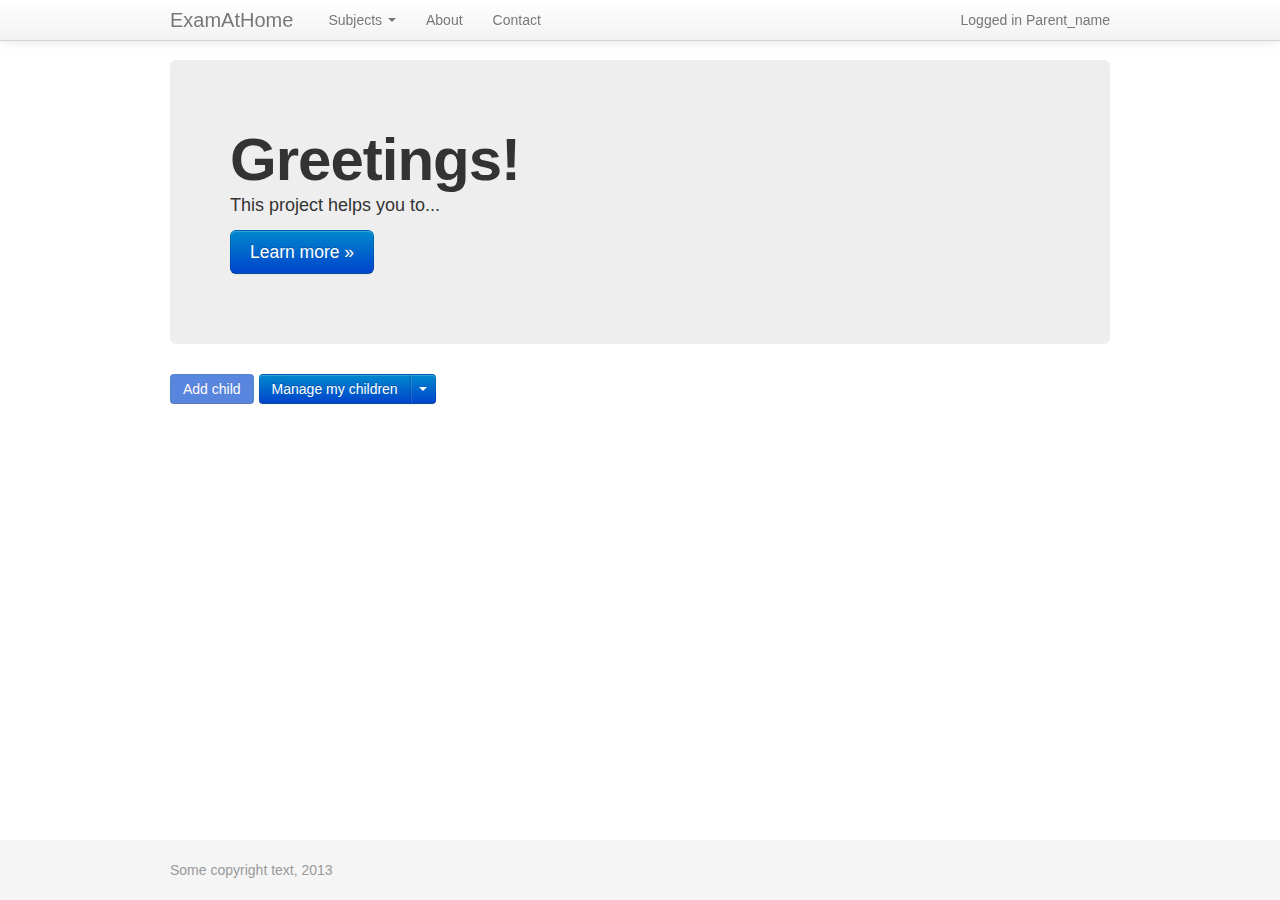
<file: www/design/index.html>
<!DOCTYPE html>
<html lang="en">
  <head>
    <meta charset="utf-8">
    <title>ExamAtHome</title>
    <meta name="viewport" content="width=device-width, initial-scale=1.0">
    <meta name="description" content="">
    <meta name="author" content="">

    <!-- CSS -->
    <link href="css/bootstrap.css" rel="stylesheet">
    <link href="css/style.css" rel="stylesheet">

    <!-- HTML5 shim, for IE6-8 support of HTML5 elements -->
    <!--[if lt IE 9]>
      <script src="js/html5shiv.js"></script>
    <![endif]-->

    <!-- Fav and touch icons -->
    <link rel="apple-touch-icon-precomposed" sizes="144x144" href="../assets/ico/apple-touch-icon-144-precomposed.png">
    <link rel="apple-touch-icon-precomposed" sizes="114x114" href="../assets/ico/apple-touch-icon-114-precomposed.png">
      <link rel="apple-touch-icon-precomposed" sizes="72x72" href="../assets/ico/apple-touch-icon-72-precomposed.png">
                    <link rel="apple-touch-icon-precomposed" href="../assets/ico/apple-touch-icon-57-precomposed.png">
                                   <link rel="shortcut icon" href="../assets/ico/favicon.png">
  </head>

  <body>


    <!-- Part 1: Wrap all page content here -->
    <div id="wrap">

      <!-- Fixed navbar -->
      <div class="navbar navbar-fixed-top">
        <div class="navbar-inner">
          <div class="container">
            <button type="button" class="btn btn-navbar" data-toggle="collapse" data-target=".nav-collapse">
              <span class="icon-bar"></span>
              <span class="icon-bar"></span>
              <span class="icon-bar"></span>
            </button>
            <a class="brand" href="index.html">ExamAtHome</a>
            <div class="nav-collapse collapse">
                <p class="navbar-text pull-right">
                    Logged in <a class="navbar-link" href="#">Parent_name</a>
                </p>
              <ul class="nav">
                <li class="dropdown">
                  <a href="#" class="dropdown-toggle" data-toggle="dropdown">Subjects <b class="caret"></b></a>
                  <ul class="dropdown-menu">
                    <li><a href="english.html">English</a></li>
                    <li class="disabled"><a href="#">Mathematics</a></li>
                    <li class="disabled"><a href="#">Literature</a></li>
                  </ul>
                </li>
                  <li><a href="about.html">About</a></li>
                  <li><a href="contact.html">Contact</a></li>
              </ul>
            </div><!--/.nav-collapse -->
          </div>
        </div>
      </div>

      <!-- Begin page content -->
      <div class="container">

          <div class="hero-unit">
              <h1>Greetings!</h1>
              <p>This project helps you to...</p>
              <p><a class="btn btn-primary btn-large" href="about.html">Learn more »</a></p>
          </div>

          <div class="btn-toolbar">
              <div class="btn-group">
                  <a class="btn btn-primary disabled">Add child</a>
              </div>
              <div class="btn-group">
                  <button class="btn btn-primary">Manage my children</button>
                  <button data-toggle="dropdown" class="btn btn-primary dropdown-toggle"><span class="caret"></span></button>
                  <ul class="dropdown-menu">
                      <li><a href="#">Child 1</a></li>
                      <li><a href="#">Child 2</a></li>
                  </ul>
              </div>

          </div>

      </div>

      <div id="push"></div>
    </div>

    <div id="footer">
      <div class="container">
        <p class="muted credit">Some copyright text, 2013</p>
      </div>
    </div>


    <!-- Le javascript
    ================================================== -->
    <script src="js/jquery.js"></script>
    <script src="js/bootstrap.js"></script>

  </body>
</html>
</file>
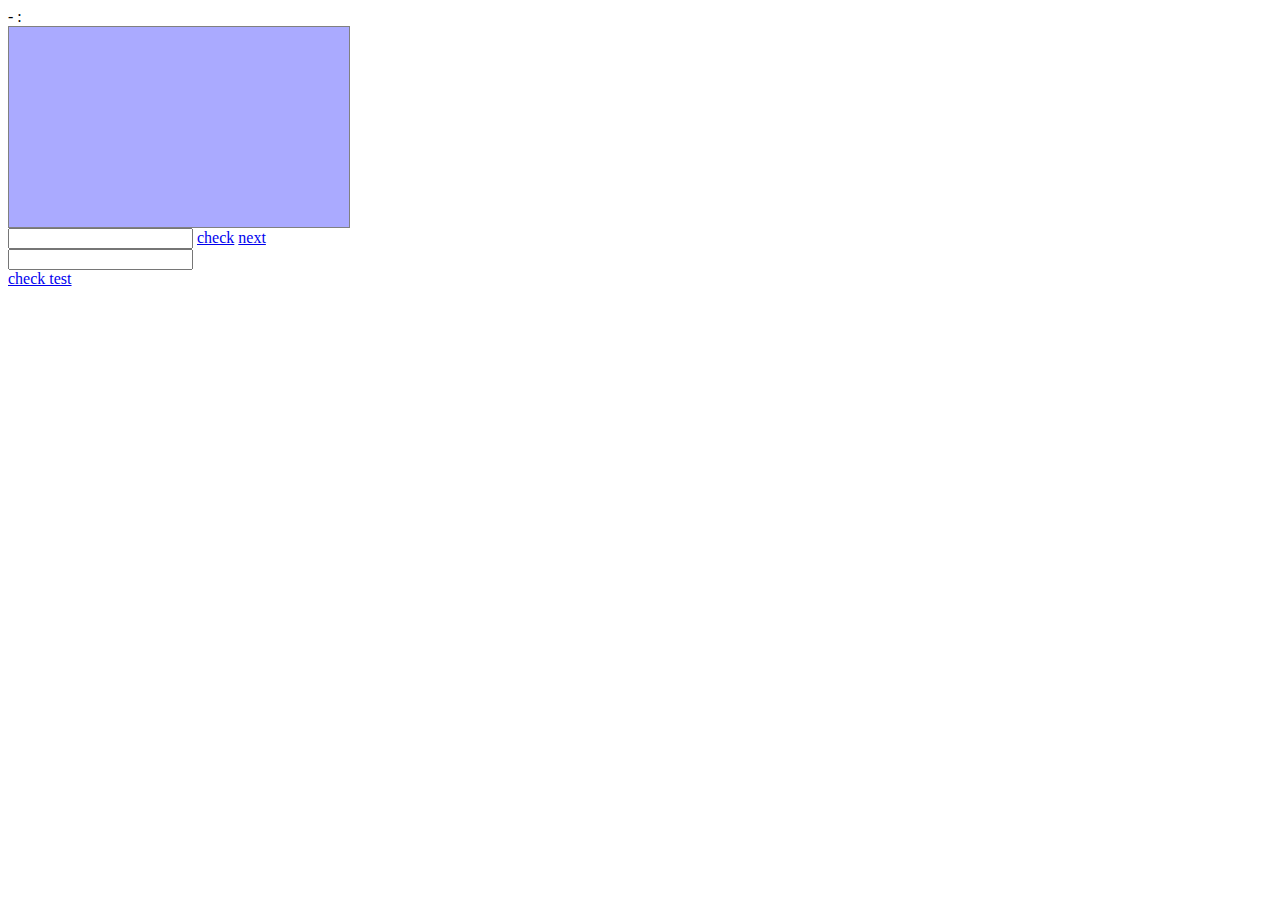
<file: www/index_old.html>
<!doctype html>
<html>
  <head>
    <meta charset="utf-8">

    <script src="http://codeorigin.jquery.com/jquery-2.0.3.min.js"></script>
    <script src="js/knockout-latest.js"></script>
    <script src="js/knockout.mapping.js"></script>
    <script type="text/javascript" src="https://www.google.com/jsapi"></script>
    <script src="js/data.js"></script>
    <script src="js/main.js"></script>

    <style>
      .card
      {
        padding: 20px;
        background-color: #aaf;
        border: 1px solid gray;
        width: 300px;
        height: 160px;
        display: table-cell;
        vertical-align: middle;
        font-size: 80px;
        text-align: center;
      }

      .card.red, .checked .red
      {
        background-color: #faa;
      }

      .card.green, .checked .green
      {
        background-color: #afa;
      }

      .flipper{
        -webkit-transition:width 0.5s, height 0.5s, -webkit-transform 0.5s ease-in;
        transition:width 0.5s, height 0.5s, transform 0.5s ease-in;
      }

      .flip{
        -webkit-transform:rotateY(90deg);
        transform:rotateY(90deg);
      }
    </style>
  </head>

  <body>
    <div>
      <div data-bind="foreach: courses">
        <div data-bind="text: name, click: $root.onSelectCourse"></div>
      </div>
      <div data-bind="foreach: lessons">
        <div data-bind="text: name, click: $root.onSelectLesson"></div>
      </div>
      <div data-bind="foreach: currentCards">
        <div>
            <span data-bind="text: rus"></span>
          - <span data-bind="text: eng"></span>
          : <span data-bind="text: (box()/$root.cardsWeight() * 100).toFixed(2)"></span>
        </div>
      </div>
    </div>

    <div class="learning">
      <div data-bind="with: activeCard">
        <h2 data-bind="text: eng, css: $root.activeCardStatus()" class="card"></h2>
      </div>
      <input data-bind="value: answer" type="text">
      <a data-bind="click: onCheckAnswer" class="btn" href="#">check</a>
      <a data-bind="click: onNextCard" class="btn" href="#">next</a>
    </div>

    <div class="testing">
      <div data-bind="foreach: testCards">
        <div data-bind="css: $root.testStatus">
          <span data-bind="text:eng"></span>
          <input data-bind="value: answer, css: status" type="text">
        </div>
      </div>
      <div>
        <a data-bind="click: $root.onCheckTest" class="btn" href="#">check test</a>
      </div>
    </div>

    <div id='chart'></div>

  </body>
</html>
</file>
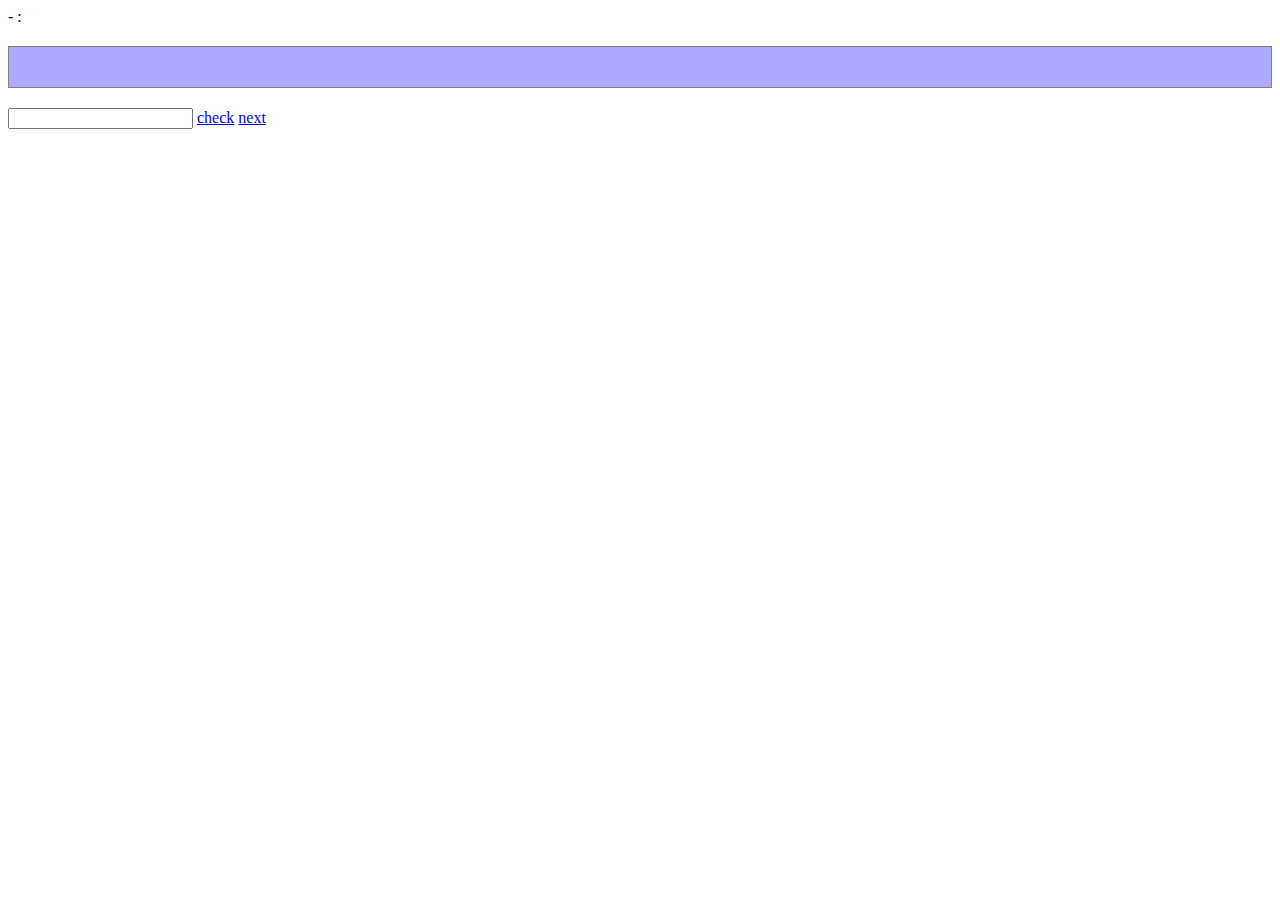
<file: www/proto.html>
<!doctype html>
<html>
  <head>
    <meta charset="utf-8">

    <script src="js/knockout-latest.js"></script>
    <script src="js/knockout.mapping.js"></script>

    <style>
      .card
      {
        padding: 20px;
        background-color: #aaf;
        border: 1px solid gray;
      }

      .card.red
      {
        background-color: #faa;
      }

      .card.green
      {
        background-color: #afa;
      }
    </style>
  </head>

  <body>
    <div>
      <div data-bind="foreach: courses">
        <div data-bind="text: name, click: $root.onSelectCourse"></div>
      </div>
      <div data-bind="foreach: lessons">
        <div data-bind="text: name, click: $root.onSelectLesson"></div>
      </div>
      <div data-bind="foreach: currentCards">
        <div>
            <span data-bind="text: rus"></span>
          - <span data-bind="text: eng"></span>
          : <span data-bind="text: (box()/$root.cardsWeight() * 100).toFixed(2)"></span>
        </div>
      </div>
    </div>

    <div>
      <div data-bind="with: activeCard">
        <h2 data-bind="text: eng, css: $root.activeCardStatus()" class="card"></h2>
      </div>
      <input data-bind="value: answer">
      <a data-bind="click: onCheckAnswer" class=".btn" href="#">check</a>
      <a data-bind="click: onNextCard" class=".btn" href="#">next</a>
    </div>
  </body>

  <script src="js/main.js"></script>
</html>
</file>
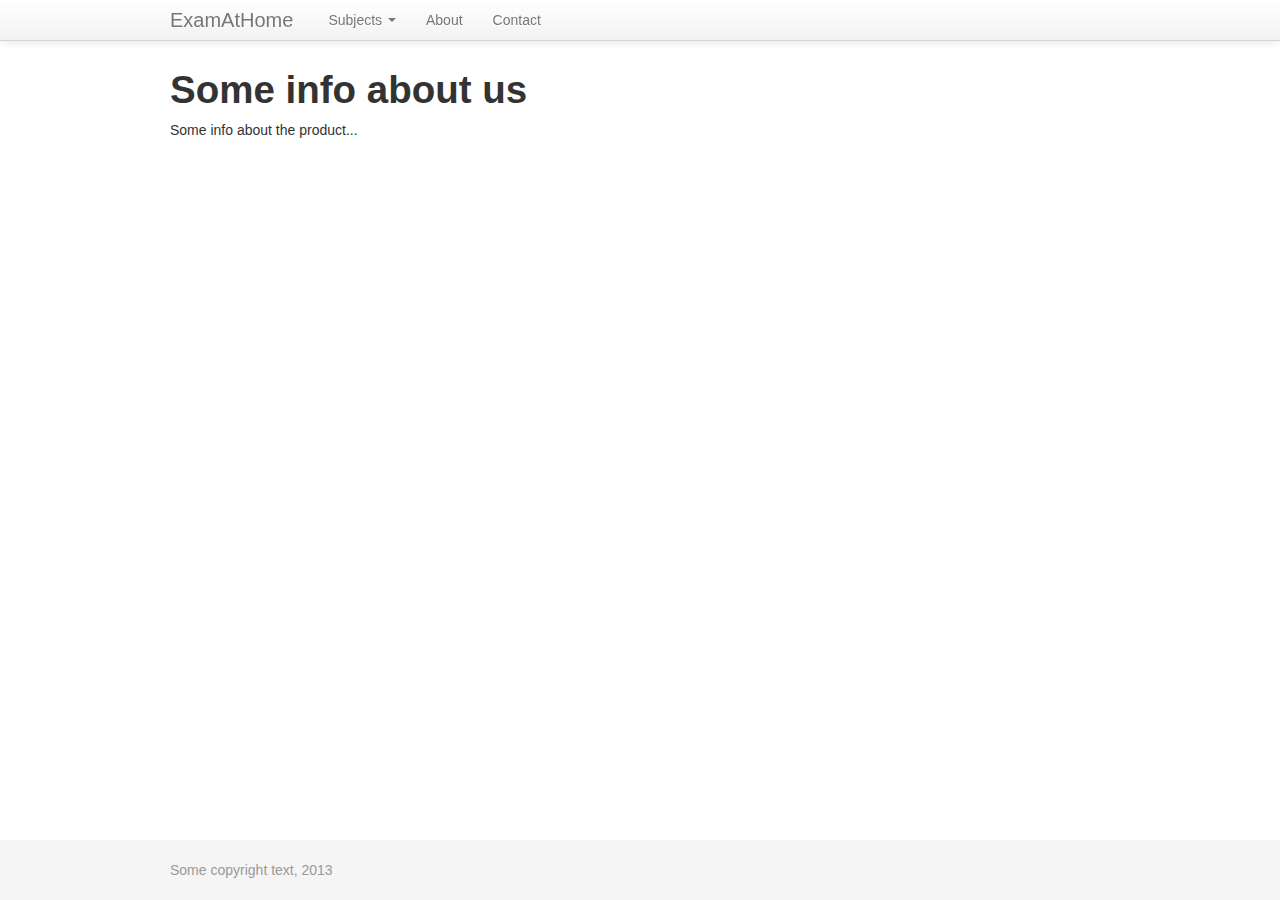
<file: www/design/about.html>
<!DOCTYPE html>
<html lang="en">
  <head>
    <meta charset="utf-8">
    <title>ExamAtHome</title>
    <meta name="viewport" content="width=device-width, initial-scale=1.0">
    <meta name="description" content="">
    <meta name="author" content="">

    <!-- CSS -->
    <link href="css/bootstrap.css" rel="stylesheet">
    <link href="css/style.css" rel="stylesheet">

    <!-- HTML5 shim, for IE6-8 support of HTML5 elements -->
    <!--[if lt IE 9]>
      <script src="js/html5shiv.js"></script>
    <![endif]-->

    <!-- Fav and touch icons -->
    <link rel="apple-touch-icon-precomposed" sizes="144x144" href="../assets/ico/apple-touch-icon-144-precomposed.png">
    <link rel="apple-touch-icon-precomposed" sizes="114x114" href="../assets/ico/apple-touch-icon-114-precomposed.png">
      <link rel="apple-touch-icon-precomposed" sizes="72x72" href="../assets/ico/apple-touch-icon-72-precomposed.png">
                    <link rel="apple-touch-icon-precomposed" href="../assets/ico/apple-touch-icon-57-precomposed.png">
                                   <link rel="shortcut icon" href="../assets/ico/favicon.png">
  </head>

  <body>


    <!-- Part 1: Wrap all page content here -->
    <div id="wrap">

      <!-- Fixed navbar -->
      <div class="navbar navbar-fixed-top">
        <div class="navbar-inner">
          <div class="container">
            <button type="button" class="btn btn-navbar" data-toggle="collapse" data-target=".nav-collapse">
              <span class="icon-bar"></span>
              <span class="icon-bar"></span>
              <span class="icon-bar"></span>
            </button>
            <a class="brand" href="index.html">ExamAtHome</a>
            <div class="nav-collapse collapse">
              <ul class="nav">
                <li class="dropdown">
                  <a href="#" class="dropdown-toggle" data-toggle="dropdown">Subjects <b class="caret"></b></a>
                  <ul class="dropdown-menu">
                    <li><a href="english.html">English</a></li>
                    <li class="disabled"><a href="#">Mathematics</a></li>
                    <li class="disabled"><a href="#">Literature</a></li>
                  </ul>
                </li>
                  <li><a href="about.html">About</a></li>
                  <li><a href="contact.html">Contact</a></li>
              </ul>
            </div><!--/.nav-collapse -->
          </div>
        </div>
      </div>

      <!-- Begin page content -->
      <div class="container">

              <h1>Some info about us</h1>
              <p>Some info about the product...</p>

      </div>

      <div id="push"></div>
    </div>

    <div id="footer">
      <div class="container">
        <p class="muted credit">Some copyright text, 2013</p>
      </div>
    </div>


    <!-- Le javascript
    ================================================== -->
    <script src="js/jquery.js"></script>
    <script src="js/bootstrap.js"></script>

  </body>
</html>
</file>
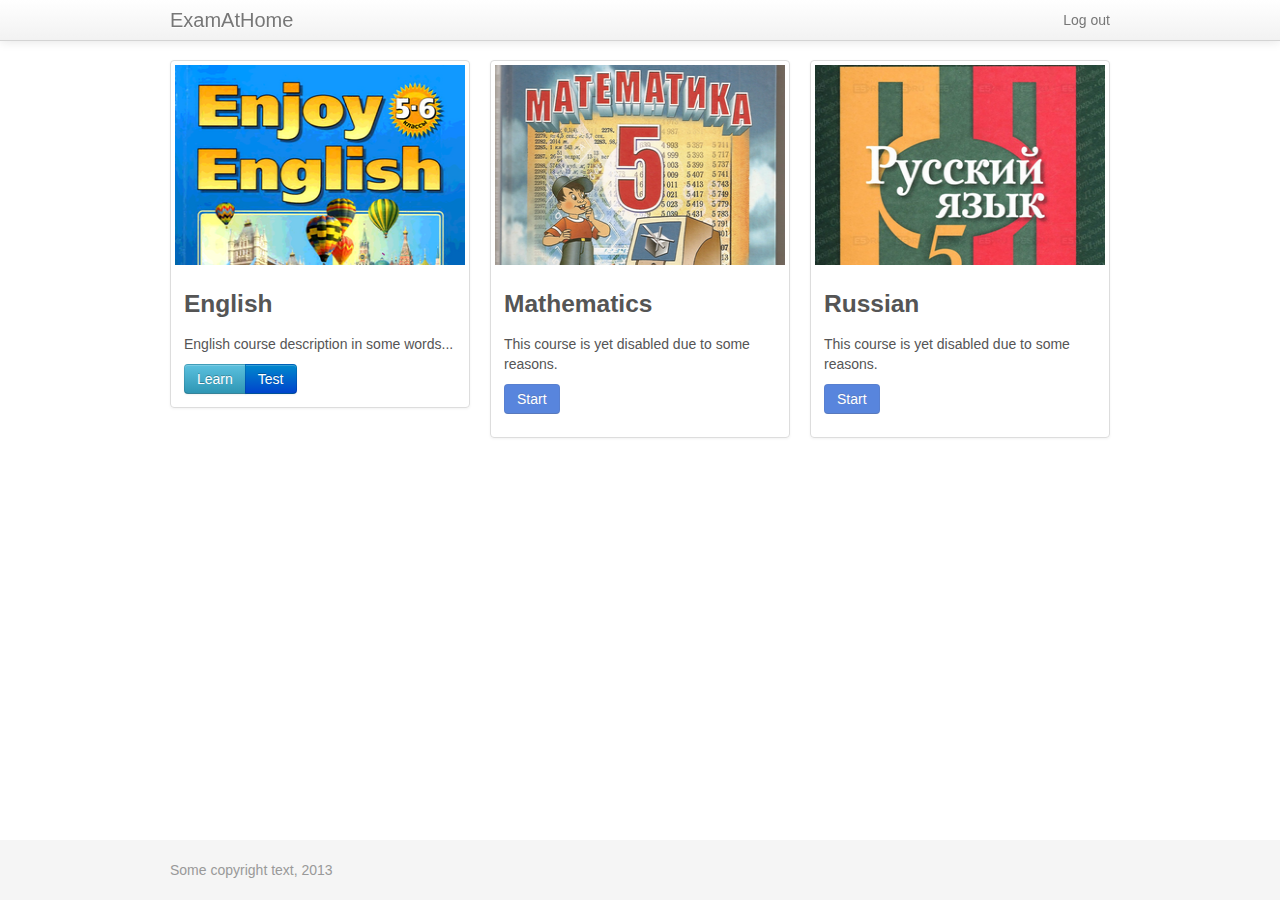
<file: www/design/child_index.html>
<!DOCTYPE html>
<html lang="en">
  <head>
    <meta charset="utf-8">
    <title>ExamAtHome</title>
    <meta name="viewport" content="width=device-width, initial-scale=1.0">
    <meta name="description" content="">
    <meta name="author" content="">

    <!-- CSS -->
    <link href="css/bootstrap.css" rel="stylesheet">
    <link href="css/style.css" rel="stylesheet">

    <!-- HTML5 shim, for IE6-8 support of HTML5 elements -->
    <!--[if lt IE 9]>
      <script src="js/html5shiv.js"></script>
    <![endif]-->

    <!-- Fav and touch icons -->
    <link rel="apple-touch-icon-precomposed" sizes="144x144" href="../assets/ico/apple-touch-icon-144-precomposed.png">
    <link rel="apple-touch-icon-precomposed" sizes="114x114" href="../assets/ico/apple-touch-icon-114-precomposed.png">
      <link rel="apple-touch-icon-precomposed" sizes="72x72" href="../assets/ico/apple-touch-icon-72-precomposed.png">
                    <link rel="apple-touch-icon-precomposed" href="../assets/ico/apple-touch-icon-57-precomposed.png">
                                   <link rel="shortcut icon" href="../assets/ico/favicon.png">
  </head>

  <body>


    <!-- Part 1: Wrap all page content here -->
    <div id="wrap">

      <!-- Fixed navbar -->
      <div class="navbar navbar-fixed-top">
        <div class="navbar-inner">
          <div class="container">
            <button type="button" class="btn btn-navbar" data-toggle="collapse" data-target=".nav-collapse">
              <span class="icon-bar"></span>
              <span class="icon-bar"></span>
              <span class="icon-bar"></span>
            </button>
            <a class="brand" href="index.html">ExamAtHome</a>
            <div class="nav-collapse collapse">
                <p class="navbar-text pull-right">
                    <a class="navbar-link" href="#">Log out</a>
                </p>
            </div><!--/.nav-collapse -->
          </div>
        </div>
      </div>

      <!-- Begin page content -->
      <div class="container">

          <div class="row-fluid">
              <ul class="thumbnails">
                  <li class="span4">
                      <div class="thumbnail">
                          <img alt="300x200" data-src="holder.js/300x200" style="width: 300px; height: 200px;" src="img/img1.png">
                          <div class="caption">
                              <h3>English</h3>
                              <p>English course description in some words...</p>
                              <div class="btn-group">
                              <a class="btn btn-info" href="child_train.html">Learn</a>
                              <a class="btn btn-primary" href="child_test.html">Test</a>
                              </div>
                          </div>
                      </div>
                  </li>
                  <li class="span4">
                      <div class="thumbnail">
                          <img alt="300x200" data-src="holder.js/300x200" style="width: 300px; height: 200px;" src="img/img2.png">
                          <div class="caption">
                              <h3>Mathematics</h3>
                              <p>This course is yet disabled due to some reasons.</p>
                              <p><a class="btn btn-primary disabled" href="#">Start</a></p>
                          </div>
                      </div>
                  </li>
                  <li class="span4">
                      <div class="thumbnail">
                          <img alt="300x200" data-src="holder.js/300x200" style="width: 300px; height: 200px;" src="img/img3.png">
                          <div class="caption">
                              <h3>Russian</h3>
                              <p>This course is yet disabled due to some reasons.</p>
                              <p><a class="btn btn-primary disabled" href="#">Start</a></p>
                          </div>
                      </div>
                  </li>
              </ul>
          </div>

      </div>

      <div id="push"></div>
    </div>

    <div id="footer">
      <div class="container">
        <p class="muted credit">Some copyright text, 2013</p>
      </div>
    </div>


    <!-- Le javascript
    ================================================== -->
    <script src="js/jquery.js"></script>
    <script src="js/bootstrap.js"></script>

  </body>
</html>
</file>
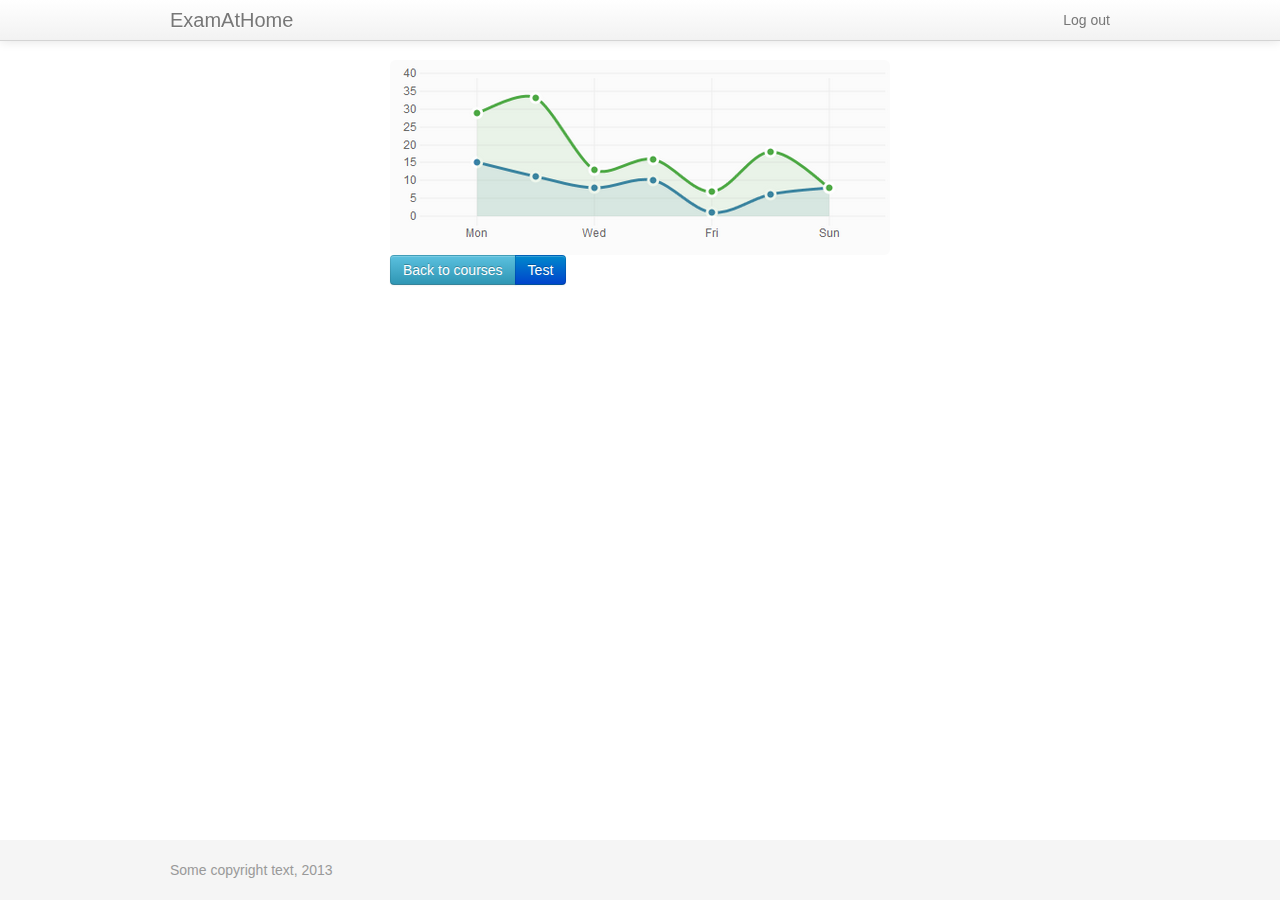
<file: www/design/child_progress.html>
<!DOCTYPE html>
<html lang="en">
  <head>
    <meta charset="utf-8">
    <title>ExamAtHome</title>
    <meta name="viewport" content="width=device-width, initial-scale=1.0">
    <meta name="description" content="">
    <meta name="author" content="">

    <!-- CSS -->
    <link href="css/bootstrap.css" rel="stylesheet">
    <link href="css/style.css" rel="stylesheet">

    <!-- HTML5 shim, for IE6-8 support of HTML5 elements -->
    <!--[if lt IE 9]>
      <script src="js/html5shiv.js"></script>
    <![endif]-->

    <!-- Fav and touch icons -->
    <link rel="apple-touch-icon-precomposed" sizes="144x144" href="../assets/ico/apple-touch-icon-144-precomposed.png">
    <link rel="apple-touch-icon-precomposed" sizes="114x114" href="../assets/ico/apple-touch-icon-114-precomposed.png">
      <link rel="apple-touch-icon-precomposed" sizes="72x72" href="../assets/ico/apple-touch-icon-72-precomposed.png">
                    <link rel="apple-touch-icon-precomposed" href="../assets/ico/apple-touch-icon-57-precomposed.png">
                                   <link rel="shortcut icon" href="../assets/ico/favicon.png">
  </head>

  <body>


    <!-- Part 1: Wrap all page content here -->
    <div id="wrap">

      <!-- Fixed navbar -->
      <div class="navbar navbar-fixed-top">
        <div class="navbar-inner">
          <div class="container">
            <button type="button" class="btn btn-navbar" data-toggle="collapse" data-target=".nav-collapse">
              <span class="icon-bar"></span>
              <span class="icon-bar"></span>
              <span class="icon-bar"></span>
            </button>
            <a class="brand" href="index.html">ExamAtHome</a>
            <div class="nav-collapse collapse">
                <p class="navbar-text pull-right">
                    <a class="navbar-link" href="#">Log out</a>
                </p>
            </div><!--/.nav-collapse -->
          </div>
        </div>
      </div>

      <!-- Begin page content -->
      <div class="container">

          <div class="row-fluid">
              <div class="progress-img">
                  <img src="img/graph.png" class="img-rounded">
              </div>
          </div>
          <div class="row-fluid">
              <div class="progress-img">
                  <div class="btn-group">
                      <a class="btn btn-info" href="child_index.html">Back to courses</a>
                      <a class="btn btn-primary" href="child_test.html">Test</a>
                  </div>
              </div>
          </div>

      </div>

      <div id="push"></div>
    </div>

    <div id="footer">
      <div class="container">
        <p class="muted credit">Some copyright text, 2013</p>
      </div>
    </div>


    <!-- Le javascript
    ================================================== -->
    <script src="js/jquery.js"></script>
    <script src="js/bootstrap.js"></script>

  </body>
</html>
</file>
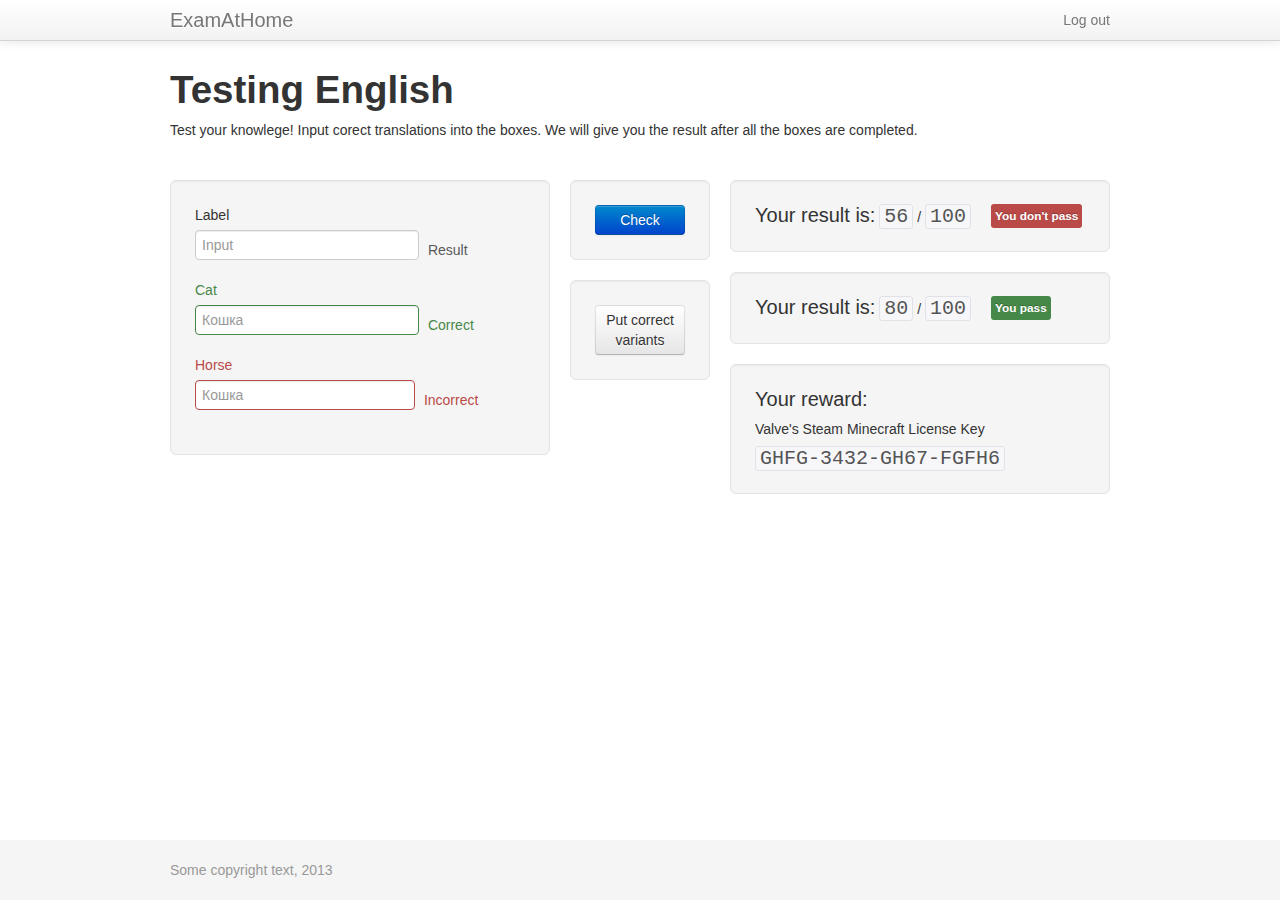
<file: www/design/child_test.html>
<!DOCTYPE html>
<html lang="en">
  <head>
    <meta charset="utf-8">
    <title>ExamAtHome</title>
    <meta name="viewport" content="width=device-width, initial-scale=1.0">
    <meta name="description" content="">
    <meta name="author" content="">

    <!-- CSS -->
    <link href="css/bootstrap.css" rel="stylesheet">
    <link href="css/style.css" rel="stylesheet">

    <!-- HTML5 shim, for IE6-8 support of HTML5 elements -->
    <!--[if lt IE 9]>
      <script src="js/html5shiv.js"></script>
    <![endif]-->

    <!-- Fav and touch icons -->
    <link rel="apple-touch-icon-precomposed" sizes="144x144" href="../assets/ico/apple-touch-icon-144-precomposed.png">
    <link rel="apple-touch-icon-precomposed" sizes="114x114" href="../assets/ico/apple-touch-icon-114-precomposed.png">
      <link rel="apple-touch-icon-precomposed" sizes="72x72" href="../assets/ico/apple-touch-icon-72-precomposed.png">
                    <link rel="apple-touch-icon-precomposed" href="../assets/ico/apple-touch-icon-57-precomposed.png">
                                   <link rel="shortcut icon" href="../assets/ico/favicon.png">
  </head>

  <body>


    <!-- Part 1: Wrap all page content here -->
    <div id="wrap">

      <!-- Fixed navbar -->
      <div class="navbar navbar-fixed-top">
        <div class="navbar-inner">
          <div class="container">
            <button type="button" class="btn btn-navbar" data-toggle="collapse" data-target=".nav-collapse">
              <span class="icon-bar"></span>
              <span class="icon-bar"></span>
              <span class="icon-bar"></span>
            </button>
            <a class="brand" href="index.html">ExamAtHome</a>
            <div class="nav-collapse collapse">
                <p class="navbar-text pull-right">
                    <a class="navbar-link" href="#">Log out</a>
                </p>
            </div><!--/.nav-collapse -->
          </div>
        </div>
      </div>

      <!-- Begin page content -->
      <div class="container">

          <div class="row-fluid">
              <div class="span12">
                  <h1>Testing English</h1>
                  <p style="margin-bottom: 40px;">Test your knowlege! Input corect translations into the boxes. We will give you the result after all the boxes are completed.</p>
              </div>
          </div>

          <div class="row-fluid">

              <div class="span5">
                  <div class="well well-large">
                      <div class="control-group">
                          <label for="" class="control-label">Label</label>
                          <div class="controls">
                              <input type="text" id="" placeholder="Input" class="input-large">
                              <span class="help-inline">Result</span>
                          </div>
                      </div>
                      <div class="control-group success">
                          <label for="inputSuccess" class="control-label">Cat</label>
                          <div class="controls">
                              <input type="text" id="inputSuccess" placeholder="Кошка" class="input-large">
                              <span class="help-inline">Correct</span>
                          </div>
                      </div>
                      <div class="control-group error">
                          <label class="control-label" for="inputError">Horse</label>
                          <div class="controls">
                              <input type="text" id="inputError" placeholder="Кошка">
                              <span class="help-inline">Incorrect</span>
                          </div>
                      </div>
                  </div>
              </div>

              <div class="span2">
                  <div class="well well-large">
                      <a class="btn btn-primary btn-block">Check</a>
                  </div>
                  <div class="well well-large">
                      <a class="btn btn-block">Put correct variants</a>
                  </div>
              </div>

              <div class="span5">
                  <div class="well well-large" style="position: relative;">
                      <span class="result">Your result is:</span> <code class="result">56</code> / <code class="result">100</code> <span class="label label-important result-label">You don't pass</span>
                  </div>
                  <div class="well well-large" style="position: relative;">
                      <span class="result">Your result is:</span> <code class="result">80</code> / <code class="result">100</code> <span class="label label-success result-label">You pass</span>
                  </div>
                  <div class="well well-large" style="position: relative;">

                      <p class="result">Your reward:</p> <p>Valve's Steam Minecraft License Key</p><code class="result">GHFG-3432-GH67-FGFH6</code>
                  </div>
              </div>

          </div>

      </div>

      <div id="push"></div>
    </div>

    <div id="footer">
      <div class="container">
        <p class="muted credit">Some copyright text, 2013</p>
      </div>
    </div>


    <!-- Le javascript
    ================================================== -->
    <script src="js/jquery.js"></script>
    <script src="js/bootstrap.js"></script>

  </body>
</html>
</file>
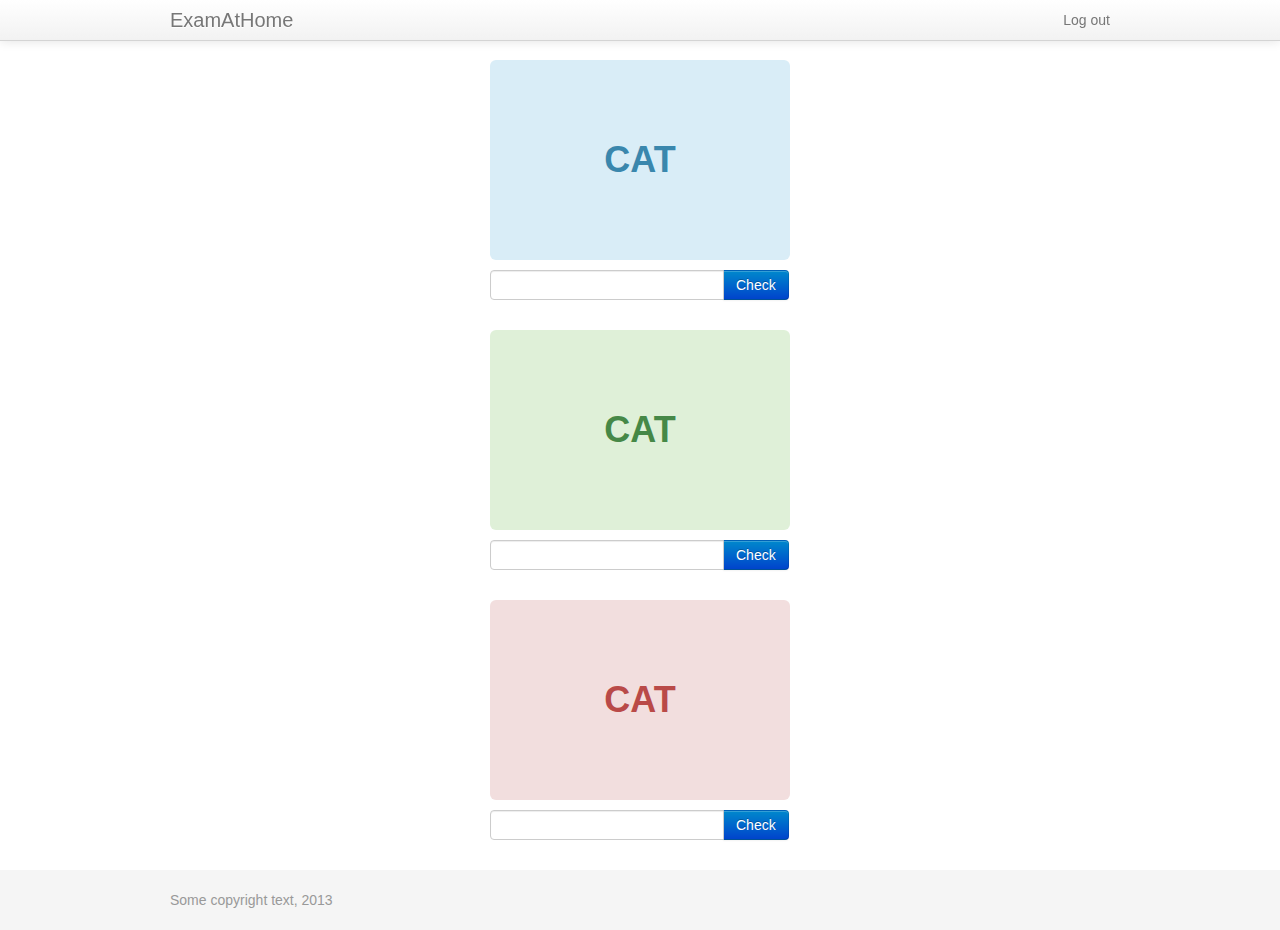
<file: www/design/child_train.html>
<!DOCTYPE html>
<html lang="en">
  <head>
    <meta charset="utf-8">
    <title>ExamAtHome</title>
    <meta name="viewport" content="width=device-width, initial-scale=1.0">
    <meta name="description" content="">
    <meta name="author" content="">

    <!-- CSS -->
    <link href="css/bootstrap.css" rel="stylesheet">
    <link href="css/style.css" rel="stylesheet">

    <!-- HTML5 shim, for IE6-8 support of HTML5 elements -->
    <!--[if lt IE 9]>
      <script src="js/html5shiv.js"></script>
    <![endif]-->

    <!-- Fav and touch icons -->
    <link rel="apple-touch-icon-precomposed" sizes="144x144" href="../assets/ico/apple-touch-icon-144-precomposed.png">
    <link rel="apple-touch-icon-precomposed" sizes="114x114" href="../assets/ico/apple-touch-icon-114-precomposed.png">
      <link rel="apple-touch-icon-precomposed" sizes="72x72" href="../assets/ico/apple-touch-icon-72-precomposed.png">
                    <link rel="apple-touch-icon-precomposed" href="../assets/ico/apple-touch-icon-57-precomposed.png">
                                   <link rel="shortcut icon" href="../assets/ico/favicon.png">
  </head>

  <body>


    <!-- Part 1: Wrap all page content here -->
    <div id="wrap">

      <!-- Fixed navbar -->
      <div class="navbar navbar-fixed-top">
        <div class="navbar-inner">
          <div class="container">
            <button type="button" class="btn btn-navbar" data-toggle="collapse" data-target=".nav-collapse">
              <span class="icon-bar"></span>
              <span class="icon-bar"></span>
              <span class="icon-bar"></span>
            </button>
            <a class="brand" href="index.html">ExamAtHome</a>
            <div class="nav-collapse collapse">
                <p class="navbar-text pull-right">
                    <a class="navbar-link" href="#">Log out</a>
                </p>
            </div><!--/.nav-collapse -->
          </div>
        </div>
      </div>

      <!-- Begin page content -->
      <div class="container">

          <div class="row-fluid">
              <div class="alert-info card-text">
                  <p>Cat</p>
              </div>
              <div class="input-form">
                  <div class="input-append">
                      <input class="span2 input-text" id="" type="text">
                      <a class="btn btn-primary" type="button" href="child_progress.html">Check</a>
                  </div>
              </div>

              <div class="alert-success card-text">
                  <p>Cat</p>
              </div>
              <div class="input-form">
                  <div class="input-append">
                      <input class="span2 input-text" id="" type="text">
                      <a class="btn btn-primary" type="button" href="child_progress.html">Check</a>
                  </div>
              </div>

              <div class="alert-error card-text">
                  <p>Cat</p>
              </div>
              <div class="input-form">
                  <div class="input-append">
                      <input class="span2 input-text" id="" type="text">
                      <a class="btn btn-primary" type="button" href="child_progress.html">Check</a>
                  </div>
              </div>

          </div>

      </div>

      <div id="push"></div>
    </div>

    <div id="footer">
      <div class="container">
        <p class="muted credit">Some copyright text, 2013</p>
      </div>
    </div>


    <!-- Le javascript
    ================================================== -->
    <script src="js/jquery.js"></script>
    <script src="js/bootstrap.js"></script>

  </body>
</html>
</file>
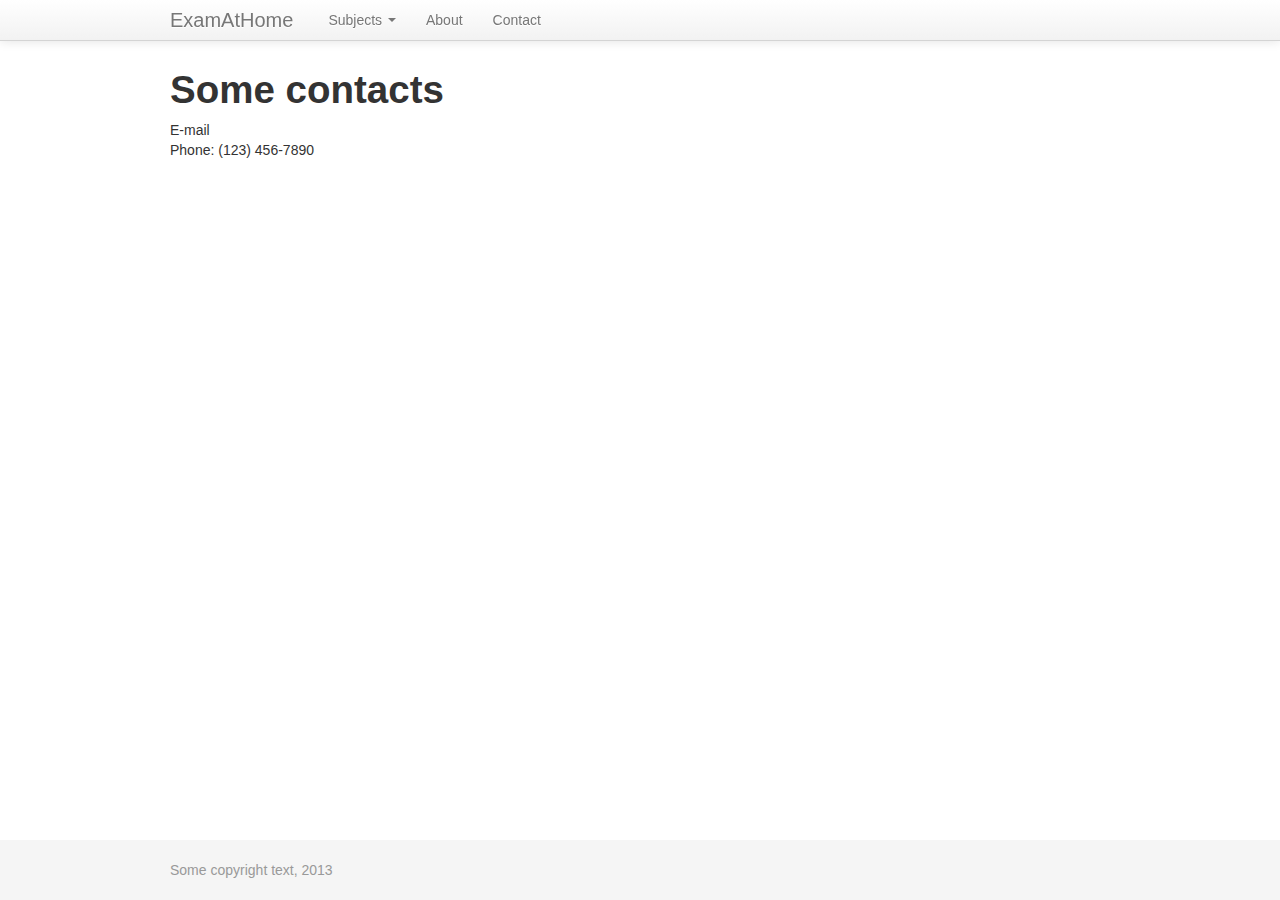
<file: www/design/contact.html>
<!DOCTYPE html>
<html lang="en">
  <head>
    <meta charset="utf-8">
    <title>ExamAtHome</title>
    <meta name="viewport" content="width=device-width, initial-scale=1.0">
    <meta name="description" content="">
    <meta name="author" content="">

    <!-- CSS -->
    <link href="css/bootstrap.css" rel="stylesheet">
    <link href="css/style.css" rel="stylesheet">

    <!-- HTML5 shim, for IE6-8 support of HTML5 elements -->
    <!--[if lt IE 9]>
      <script src="js/html5shiv.js"></script>
    <![endif]-->

    <!-- Fav and touch icons -->
    <link rel="apple-touch-icon-precomposed" sizes="144x144" href="../assets/ico/apple-touch-icon-144-precomposed.png">
    <link rel="apple-touch-icon-precomposed" sizes="114x114" href="../assets/ico/apple-touch-icon-114-precomposed.png">
      <link rel="apple-touch-icon-precomposed" sizes="72x72" href="../assets/ico/apple-touch-icon-72-precomposed.png">
                    <link rel="apple-touch-icon-precomposed" href="../assets/ico/apple-touch-icon-57-precomposed.png">
                                   <link rel="shortcut icon" href="../assets/ico/favicon.png">
  </head>

  <body>


    <!-- Part 1: Wrap all page content here -->
    <div id="wrap">

      <!-- Fixed navbar -->
      <div class="navbar navbar-fixed-top">
        <div class="navbar-inner">
          <div class="container">
            <button type="button" class="btn btn-navbar" data-toggle="collapse" data-target=".nav-collapse">
              <span class="icon-bar"></span>
              <span class="icon-bar"></span>
              <span class="icon-bar"></span>
            </button>
            <a class="brand" href="index.html">ExamAtHome</a>
            <div class="nav-collapse collapse">
              <ul class="nav">
                <li class="dropdown">
                  <a href="#" class="dropdown-toggle" data-toggle="dropdown">Subjects <b class="caret"></b></a>
                  <ul class="dropdown-menu">
                    <li><a href="english.html">English</a></li>
                    <li class="disabled"><a href="#">Mathematics</a></li>
                    <li class="disabled"><a href="#">Literature</a></li>
                  </ul>
                </li>
                  <li><a href="about.html">About</a></li>
                  <li><a href="contact.html">Contact</a></li>
              </ul>
            </div><!--/.nav-collapse -->
          </div>
        </div>
      </div>

      <!-- Begin page content -->
      <div class="container">

          <h1>Some contacts</h1>
          <p>E-mail<br>
          Phone: (123) 456-7890</p>
      </div>

      <div id="push"></div>
    </div>

    <div id="footer">
      <div class="container">
        <p class="muted credit">Some copyright text, 2013</p>
      </div>
    </div>


    <!-- Le javascript
    ================================================== -->
    <script src="js/jquery.js"></script>
    <script src="js/bootstrap.js"></script>

  </body>
</html>
</file>
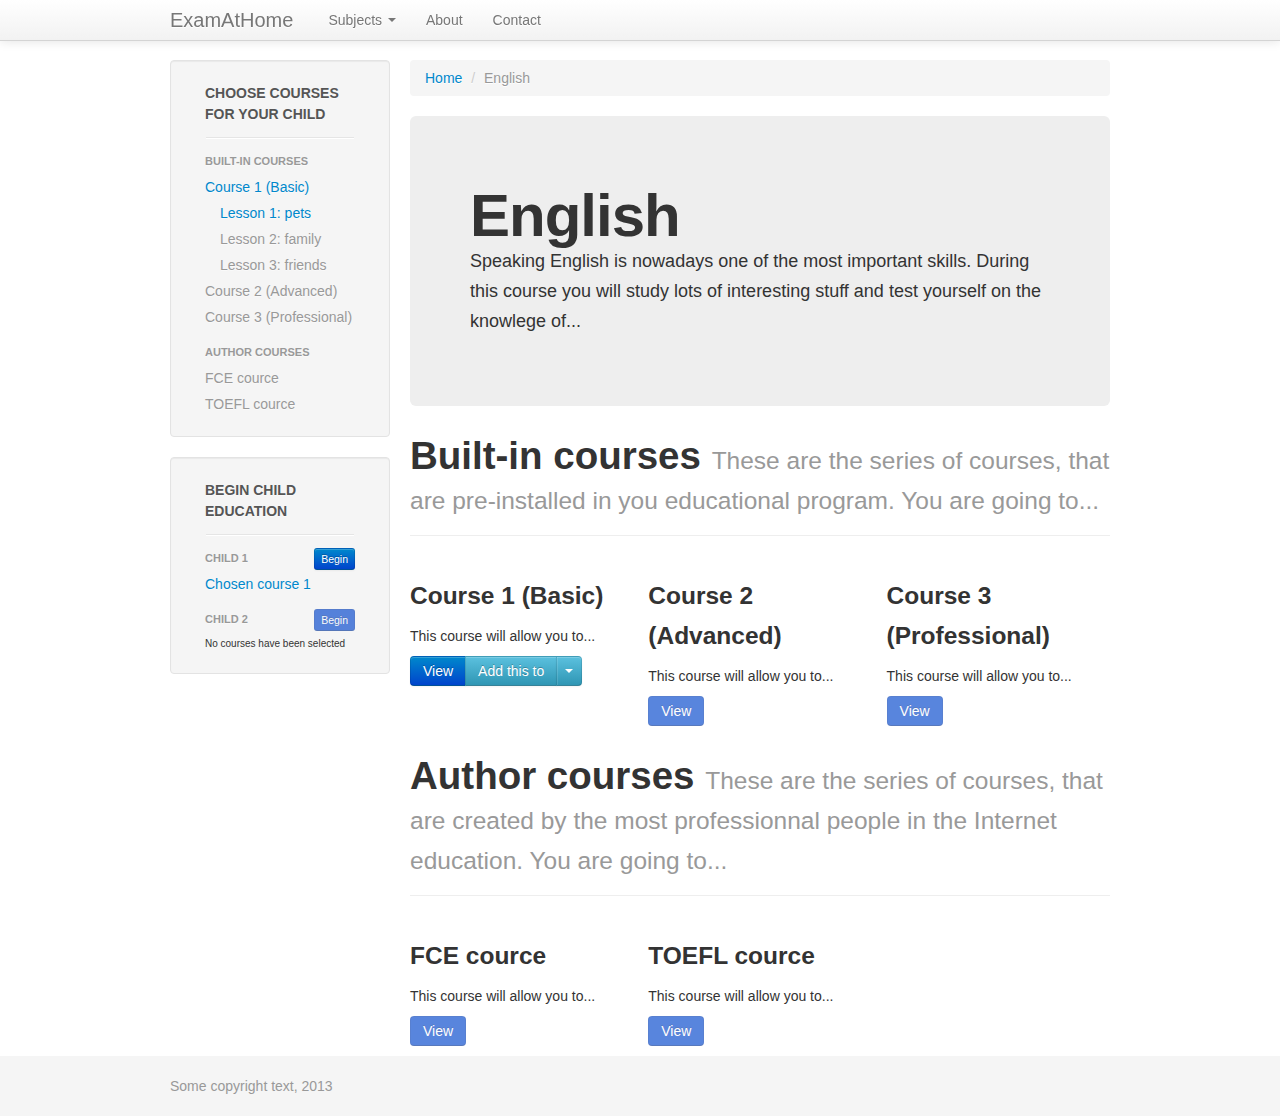
<file: www/design/english.html>
<!DOCTYPE html>
<html lang="en">
<head>
    <meta charset="utf-8">
    <title>ExamAtHome</title>
    <meta name="viewport" content="width=device-width, initial-scale=1.0">
    <meta name="description" content="">
    <meta name="author" content="">

    <!-- CSS -->
    <link href="css/bootstrap.css" rel="stylesheet">
    <link href="css/style.css" rel="stylesheet">

    <!-- HTML5 shim, for IE6-8 support of HTML5 elements -->
    <!--[if lt IE 9]>
    <script src="js/html5shiv.js"></script>
    <![endif]-->

    <!-- Fav and touch icons -->
    <link rel="apple-touch-icon-precomposed" sizes="144x144" href="../assets/ico/apple-touch-icon-144-precomposed.png">
    <link rel="apple-touch-icon-precomposed" sizes="114x114" href="../assets/ico/apple-touch-icon-114-precomposed.png">
    <link rel="apple-touch-icon-precomposed" sizes="72x72" href="../assets/ico/apple-touch-icon-72-precomposed.png">
    <link rel="apple-touch-icon-precomposed" href="../assets/ico/apple-touch-icon-57-precomposed.png">
    <link rel="shortcut icon" href="../assets/ico/favicon.png">
</head>

<body>


<!-- Part 1: Wrap all page content here -->
<div id="wrap">

    <!-- Fixed navbar -->
    <div class="navbar navbar-fixed-top">
        <div class="navbar-inner">
            <div class="container">
                <button type="button" class="btn btn-navbar" data-toggle="collapse" data-target=".nav-collapse">
                    <span class="icon-bar"></span>
                    <span class="icon-bar"></span>
                    <span class="icon-bar"></span>
                </button>
                <a class="brand" href="index.html">ExamAtHome</a>
                <div class="nav-collapse collapse">
                    <ul class="nav">
                        <li class="dropdown">
                            <a href="#" class="dropdown-toggle" data-toggle="dropdown">Subjects <b class="caret"></b></a>
                            <ul class="dropdown-menu">
                                <li><a href="english.html">English</a></li>
                                <li class="disabled"><a href="#">Mathematics</a></li>
                                <li class="disabled"><a href="#">Literature</a></li>
                            </ul>
                        </li>
                        <li><a href="about.html">About</a></li>
                        <li><a href="contact.html">Contact</a></li>
                    </ul>
                </div><!--/.nav-collapse -->
            </div>
        </div>
    </div>

    <!-- Begin page content -->
    <div class="container">

        <div class="row-fluid">
            <div class="span3">

                <div class="well sidebar-nav">
                    <ul class="nav nav-list">
                        <li class="nav-header"><span style="font-size: 14px; color: #555555;">Choose courses for your child</span></li>
                        <li class="divider"></li>
                        <li class="nav-header">Built-in courses</li>
                        <li><a href="english_course1.html">Course 1 (Basic)</a></li>
                        <ul class="nav nav-list">
                            <li><a href="pets.html">Lesson 1: pets</a></li>
                            <li class="disabled"><a href="#">Lesson 2: family</a></li>
                            <li class="disabled"><a href="#">Lesson 3: friends</a></li>
                        </ul>
                        <li class="disabled"><a href="#">Course 2 (Advanced)</a></li>
                        <li class="disabled"><a href="#">Course 3 (Professional)</a></li>
                        <li class="nav-header">Author courses</li>
                        <li class="disabled"><a href="#">FCE cource</a></li>
                        <li class="disabled"><a href="#">TOEFL cource</a></li>
                    </ul>
                </div><!--/.well -->

                <div class="well sidebar-nav">
                    <ul class="nav nav-list">
                        <li class="nav-header"><span style="font-size: 14px; color: #555555;">Begin child education</span></li>
                        <li class="divider"></li>
                        <li class="nav-header">Child 1 <button class="btn btn-mini btn-primary pull-right" type="button">Begin</button></li>
                        <li><a href="english_course1.html">Chosen course 1</a></li>
                        <li class="nav-header">Child 2 <button class="btn btn-mini btn-primary pull-right disabled" type="button">Begin</button></li>
                        <span class="nav-small-text">No courses have been selected</span>
                    </ul>
                </div><!--/.well -->

            </div><!--/span-->
            <div class="span9">
                <ul class="breadcrumb">
                    <li><a href="index.html">Home</a> <span class="divider">/</span></li>
                    <li class="active">English</li>
                </ul>
                <div class="hero-unit">
                    <h1>English</h1>
                    <p>Speaking English is nowadays one of the most important skills. During this course you will study lots of interesting stuff and test yourself on the knowlege of...</p>
                </div>
                <div class="page-header">
                    <h1>Built-in courses <small>These are the series of courses, that are pre-installed in you educational program. You are going to...</small></h1>
                </div>
                <div class="row-fluid">
                    <div class="span4">
                        <h3>Course 1 (Basic)</h3>
                        <p>This course will allow you to...</p>
                        <p></p>
                        <div class="btn-group">
                            <a href="english_course1.html" class="btn btn-primary">View</a>
                            <a class="btn btn-info">Add this to</a>
                            <button data-toggle="dropdown" class="btn btn-info dropdown-toggle"><span class="caret"></span></button>
                            <ul class="dropdown-menu">
                                <li><a href="#">Child 1</a></li>
                                <li><a href="#">Child 2</a></li>
                            </ul>
                        </div>
                    </div><!--/span-->
                    <div class="span4">
                        <h3>Course 2 (Advanced)</h3>
                        <p>This course will allow you to...</p>
                        <p><a href="#" class="btn btn-primary disabled">View</a></p>
                    </div><!--/span-->
                    <div class="span4">
                        <h3>Course 3 (Professional)</h3>
                        <p>This course will allow you to...</p>
                        <p><a href="#" class="btn btn-primary disabled">View</a></p>
                    </div><!--/span-->
                </div><!--/row-->
                <div class="page-header">
                    <h1>Author courses <small>These are the series of courses, that are created by the most professionnal people in the Internet education. You are going to...</small></h1>
                </div>
                <div class="row-fluid">
                    <div class="span4">
                        <h3>FCE cource</h3>
                        <p>This course will allow you to...</p>
                        <p><a href="pets.html" class="btn btn-primary disabled">View</a></p>
                    </div><!--/span-->
                    <div class="span4">
                        <h3>TOEFL cource</h3>
                        <p>This course will allow you to...</p>
                        <p><a href="#" class="btn btn-primary disabled">View</a></p>
                    </div><!--/span-->
                </div><!--/row-->
            </div><!--/span-->
        </div>

    </div>

    <div id="push"></div>
</div>

<div id="footer">
    <div class="container">
        <p class="muted credit">Some copyright text, 2013</p>
    </div>
</div>


<!-- Le javascript
================================================== -->
<script src="js/jquery.js"></script>
<script src="js/bootstrap.js"></script>

</body>
</html>
</file>
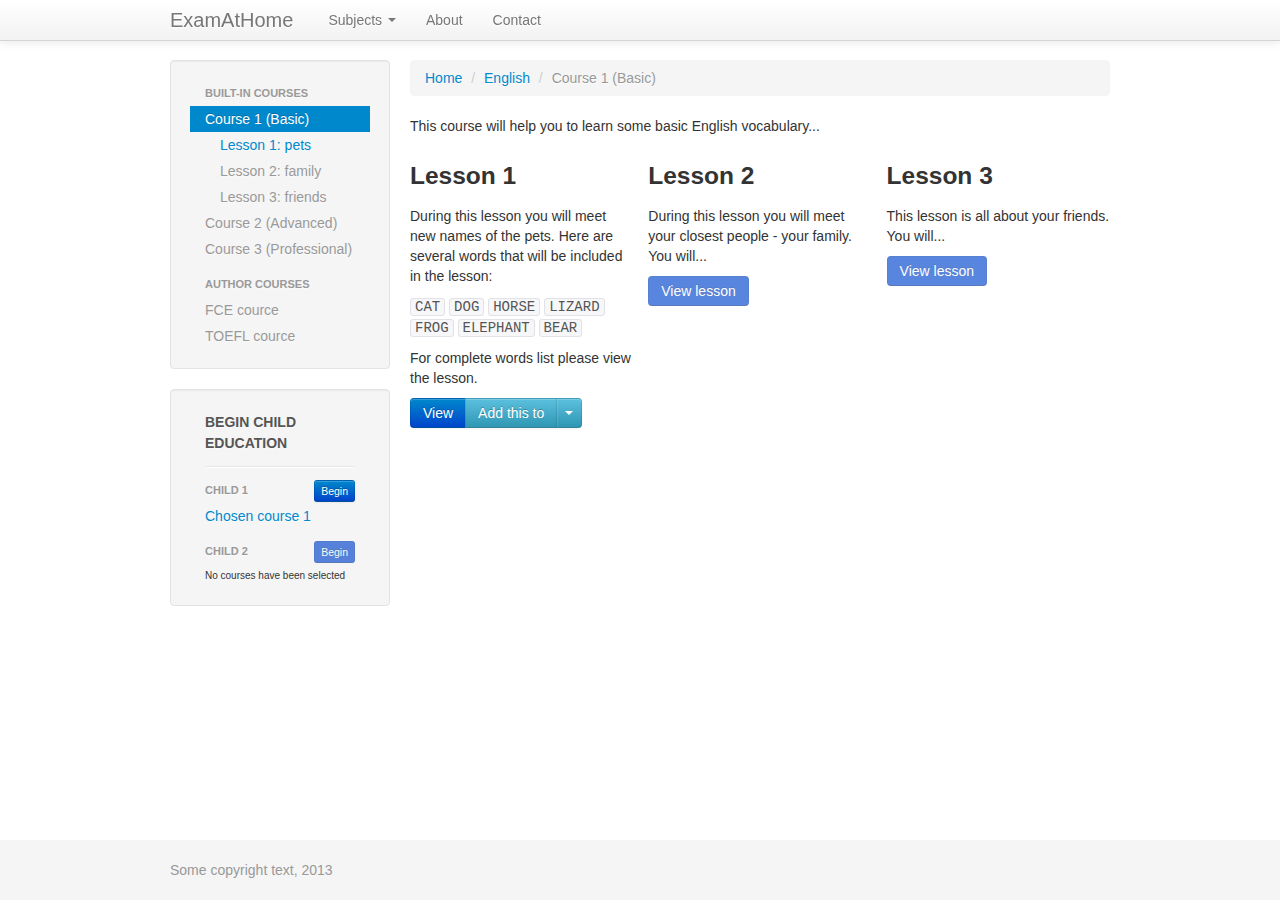
<file: www/design/english_course1.html>
<!DOCTYPE html>
<html lang="en">
<head>
    <meta charset="utf-8">
    <title>ExamAtHome</title>
    <meta name="viewport" content="width=device-width, initial-scale=1.0">
    <meta name="description" content="">
    <meta name="author" content="">

    <!-- CSS -->
    <link href="css/bootstrap.css" rel="stylesheet">
    <link href="css/style.css" rel="stylesheet">

    <!-- HTML5 shim, for IE6-8 support of HTML5 elements -->
    <!--[if lt IE 9]>
    <script src="js/html5shiv.js"></script>
    <![endif]-->

    <!-- Fav and touch icons -->
    <link rel="apple-touch-icon-precomposed" sizes="144x144" href="../assets/ico/apple-touch-icon-144-precomposed.png">
    <link rel="apple-touch-icon-precomposed" sizes="114x114" href="../assets/ico/apple-touch-icon-114-precomposed.png">
    <link rel="apple-touch-icon-precomposed" sizes="72x72" href="../assets/ico/apple-touch-icon-72-precomposed.png">
    <link rel="apple-touch-icon-precomposed" href="../assets/ico/apple-touch-icon-57-precomposed.png">
    <link rel="shortcut icon" href="../assets/ico/favicon.png">
</head>

<body>


<!-- Part 1: Wrap all page content here -->
<div id="wrap">

    <!-- Fixed navbar -->
    <div class="navbar navbar-fixed-top">
        <div class="navbar-inner">
            <div class="container">
                <button type="button" class="btn btn-navbar" data-toggle="collapse" data-target=".nav-collapse">
                    <span class="icon-bar"></span>
                    <span class="icon-bar"></span>
                    <span class="icon-bar"></span>
                </button>
                <a class="brand" href="index.html">ExamAtHome</a>
                <div class="nav-collapse collapse">
                    <ul class="nav">
                        <li class="dropdown">
                            <a href="#" class="dropdown-toggle" data-toggle="dropdown">Subjects <b class="caret"></b></a>
                            <ul class="dropdown-menu">
                                <li><a href="english.html">English</a></li>
                                <li class="disabled"><a href="#">Mathematics</a></li>
                                <li class="disabled"><a href="#">Literature</a></li>
                            </ul>
                        </li>
                        <li><a href="about.html">About</a></li>
                        <li><a href="contact.html">Contact</a></li>
                    </ul>
                </div><!--/.nav-collapse -->
            </div>
        </div>
    </div>

    <!-- Begin page content -->
    <div class="container">

        <div class="row-fluid">
            <div class="span3">
                <div class="well sidebar-nav">
                    <ul class="nav nav-list">
                        <li class="nav-header">Built-in courses</li>
                        <li class="active"><a href="english_course1.html">Course 1 (Basic)</a></li>
                        <ul class="nav nav-list">
                            <li><a href="pets.html">Lesson 1: pets</a></li>
                            <li class="disabled"><a href="#">Lesson 2: family</a></li>
                            <li class="disabled"><a href="#">Lesson 3: friends</a></li>
                        </ul>
                        <li class="disabled"><a href="#">Course 2 (Advanced)</a></li>
                        <li class="disabled"><a href="#">Course 3 (Professional)</a></li>
                        <li class="nav-header">Author courses</li>
                        <li class="disabled"><a href="#">FCE cource</a></li>
                        <li class="disabled"><a href="#">TOEFL cource</a></li>
                    </ul>
                </div><!--/.well -->
                <div class="well sidebar-nav">
                    <ul class="nav nav-list">
                        <li class="nav-header"><span style="font-size: 14px; color: #555555;">Begin child education</span></li>
                        <li class="divider"></li>
                        <li class="nav-header">Child 1 <button class="btn btn-mini btn-primary pull-right" type="button">Begin</button></li>
                        <li><a href="english_course1.html">Chosen course 1</a></li>
                        <li class="nav-header">Child 2 <button class="btn btn-mini btn-primary pull-right disabled" type="button">Begin</button></li>
                        <span class="nav-small-text">No courses have been selected</span>
                    </ul>
                </div><!--/.well -->
            </div><!--/span-->
            <div class="span9">
                <ul class="breadcrumb">
                    <li><a href="index.html">Home</a> <span class="divider">/</span></li>
                    <li><a href="english.html">English</a> <span class="divider">/</span></li>
                    <li class="active">Course 1 (Basic)</li>
                </ul>
                <p>This course will help you to learn some basic English vocabulary...</p>
                <div class="row-fluid">
                    <div class="span4">
                        <h3>Lesson 1</h3>
                        <p>During this lesson you will meet new names of the pets. Here are several words that will be included in the lesson:</p>
                        <p><code>cat</code>
                            <code>dog</code>
                            <code>horse</code>
                            <code>lizard</code>
                            <code>frog</code>
                            <code>elephant</code>
                            <code>bear</code>
                        </p>
                        <p>For complete words list please view the lesson.</p>

                        <div class="btn-group">
                            <a href="pets.html" class="btn btn-primary">View</a>
                            <a class="btn btn-info">Add this to</a>
                            <button data-toggle="dropdown" class="btn btn-info dropdown-toggle"><span class="caret"></span></button>
                            <ul class="dropdown-menu">
                                <li><a href="#">Child 1</a></li>
                                <li><a href="#">Child 2</a></li>
                            </ul>
                        </div>

                    </div><!--/span-->
                    <div class="span4">
                        <h3>Lesson 2</h3>
                        <p>During this lesson you will meet your closest people - your family. You will...</p>
                        <p><a href="#" class="btn btn-primary disabled">View lesson</a></p>
                    </div><!--/span-->
                    <div class="span4">
                        <h3>Lesson 3</h3>
                        <p>This lesson is all about your friends. You will...</p>
                        <p><a href="#" class="btn btn-primary disabled">View lesson</a></p>
                    </div><!--/span-->
                </div><!--/row-->
            </div><!--/span-->
        </div>

    </div>

    <div id="push"></div>
</div>

<div id="footer">
    <div class="container">
        <p class="muted credit">Some copyright text, 2013</p>
    </div>
</div>


<!-- Le javascript
================================================== -->
<script src="js/jquery.js"></script>
<script src="js/bootstrap.js"></script>

</body>
</html>
</file>
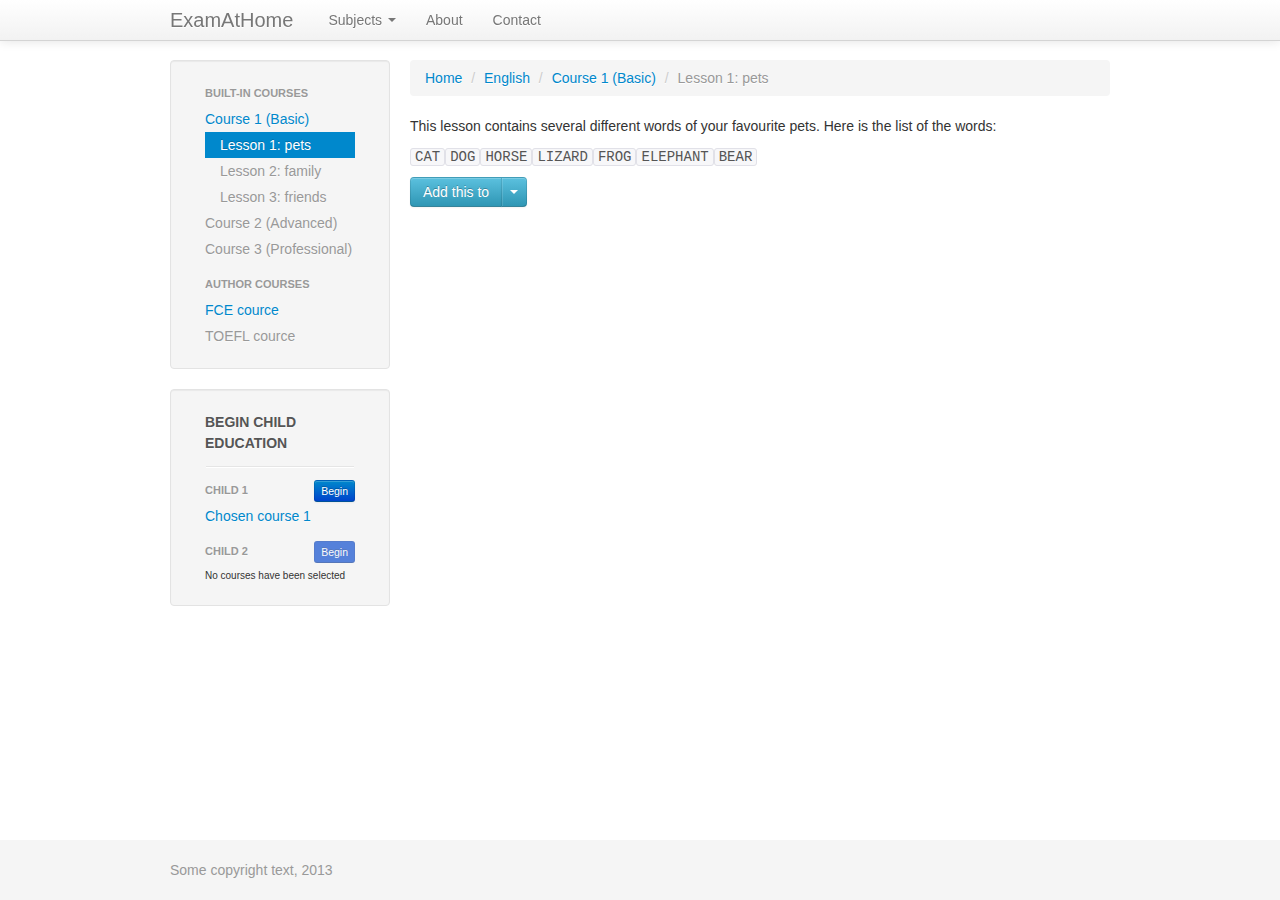
<file: www/design/pets.html>
<!DOCTYPE html>
<html lang="en">
<head>
    <meta charset="utf-8">
    <title>ExamAtHome</title>
    <meta name="viewport" content="width=device-width, initial-scale=1.0">
    <meta name="description" content="">
    <meta name="author" content="">

    <!-- CSS -->
    <link href="css/bootstrap.css" rel="stylesheet">
    <link href="css/style.css" rel="stylesheet">

    <!-- HTML5 shim, for IE6-8 support of HTML5 elements -->
    <!--[if lt IE 9]>
    <script src="js/html5shiv.js"></script>
    <![endif]-->

    <!-- Fav and touch icons -->
    <link rel="apple-touch-icon-precomposed" sizes="144x144" href="../assets/ico/apple-touch-icon-144-precomposed.png">
    <link rel="apple-touch-icon-precomposed" sizes="114x114" href="../assets/ico/apple-touch-icon-114-precomposed.png">
    <link rel="apple-touch-icon-precomposed" sizes="72x72" href="../assets/ico/apple-touch-icon-72-precomposed.png">
    <link rel="apple-touch-icon-precomposed" href="../assets/ico/apple-touch-icon-57-precomposed.png">
    <link rel="shortcut icon" href="../assets/ico/favicon.png">
</head>

<body>


<!-- Part 1: Wrap all page content here -->
<div id="wrap">

    <!-- Fixed navbar -->
    <div class="navbar navbar-fixed-top">
        <div class="navbar-inner">
            <div class="container">
                <button type="button" class="btn btn-navbar" data-toggle="collapse" data-target=".nav-collapse">
                    <span class="icon-bar"></span>
                    <span class="icon-bar"></span>
                    <span class="icon-bar"></span>
                </button>
                <a class="brand" href="index.html">ExamAtHome</a>
                <div class="nav-collapse collapse">
                    <ul class="nav">
                        <li class="dropdown">
                            <a href="#" class="dropdown-toggle" data-toggle="dropdown">Subjects <b class="caret"></b></a>
                            <ul class="dropdown-menu">
                                <li><a href="english.html">English</a></li>
                                <li class="disabled"><a href="#">Mathematics</a></li>
                                <li class="disabled"><a href="#">Literature</a></li>
                            </ul>
                        </li>
                        <li><a href="about.html">About</a></li>
                        <li><a href="contact.html">Contact</a></li>
                    </ul>
                </div><!--/.nav-collapse -->
            </div>
        </div>
    </div>

    <!-- Begin page content -->
    <div class="container">

        <div class="row-fluid">

            <div class="span3">
                <div class="well sidebar-nav">
                    <ul class="nav nav-list">
                        <li class="nav-header">Built-in courses</li>
                        <li><a href="english.html">Course 1 (Basic)</a></li>
                        <ul class="nav nav-list">
                            <li class="active"><a href="pets.html">Lesson 1: pets</a></li>
                            <li class="disabled"><a href="#">Lesson 2: family</a></li>
                            <li class="disabled"><a href="#">Lesson 3: friends</a></li>
                        </ul>
                        <li class="disabled"><a href="#">Course 2 (Advanced)</a></li>
                        <li class="disabled"><a href="#">Course 3 (Professional)</a></li>
                        <li class="nav-header">Author courses</li>
                        <li><a href="#">FCE cource</a></li>
                        <li class="disabled"><a href="#">TOEFL cource</a></li>
                    </ul>
                </div><!--/.well -->
                <div class="well sidebar-nav">
                    <ul class="nav nav-list">
                        <li class="nav-header"><span style="font-size: 14px; color: #555555;">Begin child education</span></li>
                        <li class="divider"></li>
                        <li class="nav-header">Child 1 <button class="btn btn-mini btn-primary pull-right" type="button">Begin</button></li>
                        <li><a href="english_course1.html">Chosen course 1</a></li>
                        <li class="nav-header">Child 2 <button class="btn btn-mini btn-primary pull-right disabled" type="button">Begin</button></li>
                        <span class="nav-small-text">No courses have been selected</span>
                    </ul>
                </div><!--/.well -->
            </div><!--/span-->

            <div class="span9">
                <ul class="breadcrumb">
                    <li><a href="index.html">Home</a> <span class="divider">/</span></li>
                    <li><a href="english.html">English</a> <span class="divider">/</span></li>
                    <li><a href="english_course1.html">Course 1 (Basic)</a> <span class="divider">/</span></li>
                    <li class="active">Lesson 1: pets</li>
                </ul>
                <p>This lesson contains several different words of your favourite pets. Here is the list of the words:</p>
                <p>
                    <code>cat</code><code>dog</code><code>horse</code><code>lizard</code><code>frog</code><code>elephant</code><code>bear</code>
                </p>
                <div class="btn-group">
                    <a class="btn btn-info">Add this to</a>
                    <button data-toggle="dropdown" class="btn btn-info dropdown-toggle"><span class="caret"></span></button>
                    <ul class="dropdown-menu">
                        <li><a href="#">Child 1</a></li>
                        <li><a href="#">Child 2</a></li>
                    </ul>
                </div>
            </div><!--/span-->
        </div>

    </div>

    <div id="push"></div>
</div>

<div id="footer">
    <div class="container">
        <p class="muted credit">Some copyright text, 2013</p>
    </div>
</div>


<!-- Le javascript
================================================== -->
<script src="js/jquery.js"></script>
<script src="js/bootstrap.js"></script>

</body>
</html>
</file>
<file: www/design/css/style.css>
html,
body {
    height: 100%;
    /* The html and body elements cannot have any padding or margin. */
}

/* Wrapper for page content to push down footer */
#wrap {
    min-height: 100%;
    height: auto !important;
    height: 100%;
    /* Negative indent footer by it's height */
    margin: 0 auto -60px;
}

/* Set the fixed height of the footer here */
#push,
#footer {
    height: 60px;
}
#footer {
    background-color: #f5f5f5;
}

/* Lastly, apply responsive CSS fixes as necessary */
@media (max-width: 767px) {
    #footer {
        margin-left: -20px;
        margin-right: -20px;
        padding-left: 20px;
        padding-right: 20px;
    }
}



/* Custom page CSS
-------------------------------------------------- */
/* Not required for template or sticky footer method. */

#wrap > .container {
    padding-top: 60px;
}
.container .credit {
    margin: 20px 0;
}
.input-text {
    width: 234px !important;
}
.nav-small-text {
    font-size: 10px;
}
.card-text {
    border-radius: 6px 6px 6px 6px;
    width: 300px;
    height: 200px;
    margin: 0 auto 10px auto;
    text-transform: uppercase;
    text-align: center;
    line-height: 200px;
    font-size: 36px;
    font-weight: 700;
}
.input-form {
    margin: 0 auto 20px auto;
    width: 300px;
}
.progress-img {
    margin: 0 auto;
    width: 500px;
}
.result {
    font-size: 20px;
}
.result-label {
    line-height: 20px;
    margin: -1px 0 0 20px;
    position: absolute;
}
</file>
